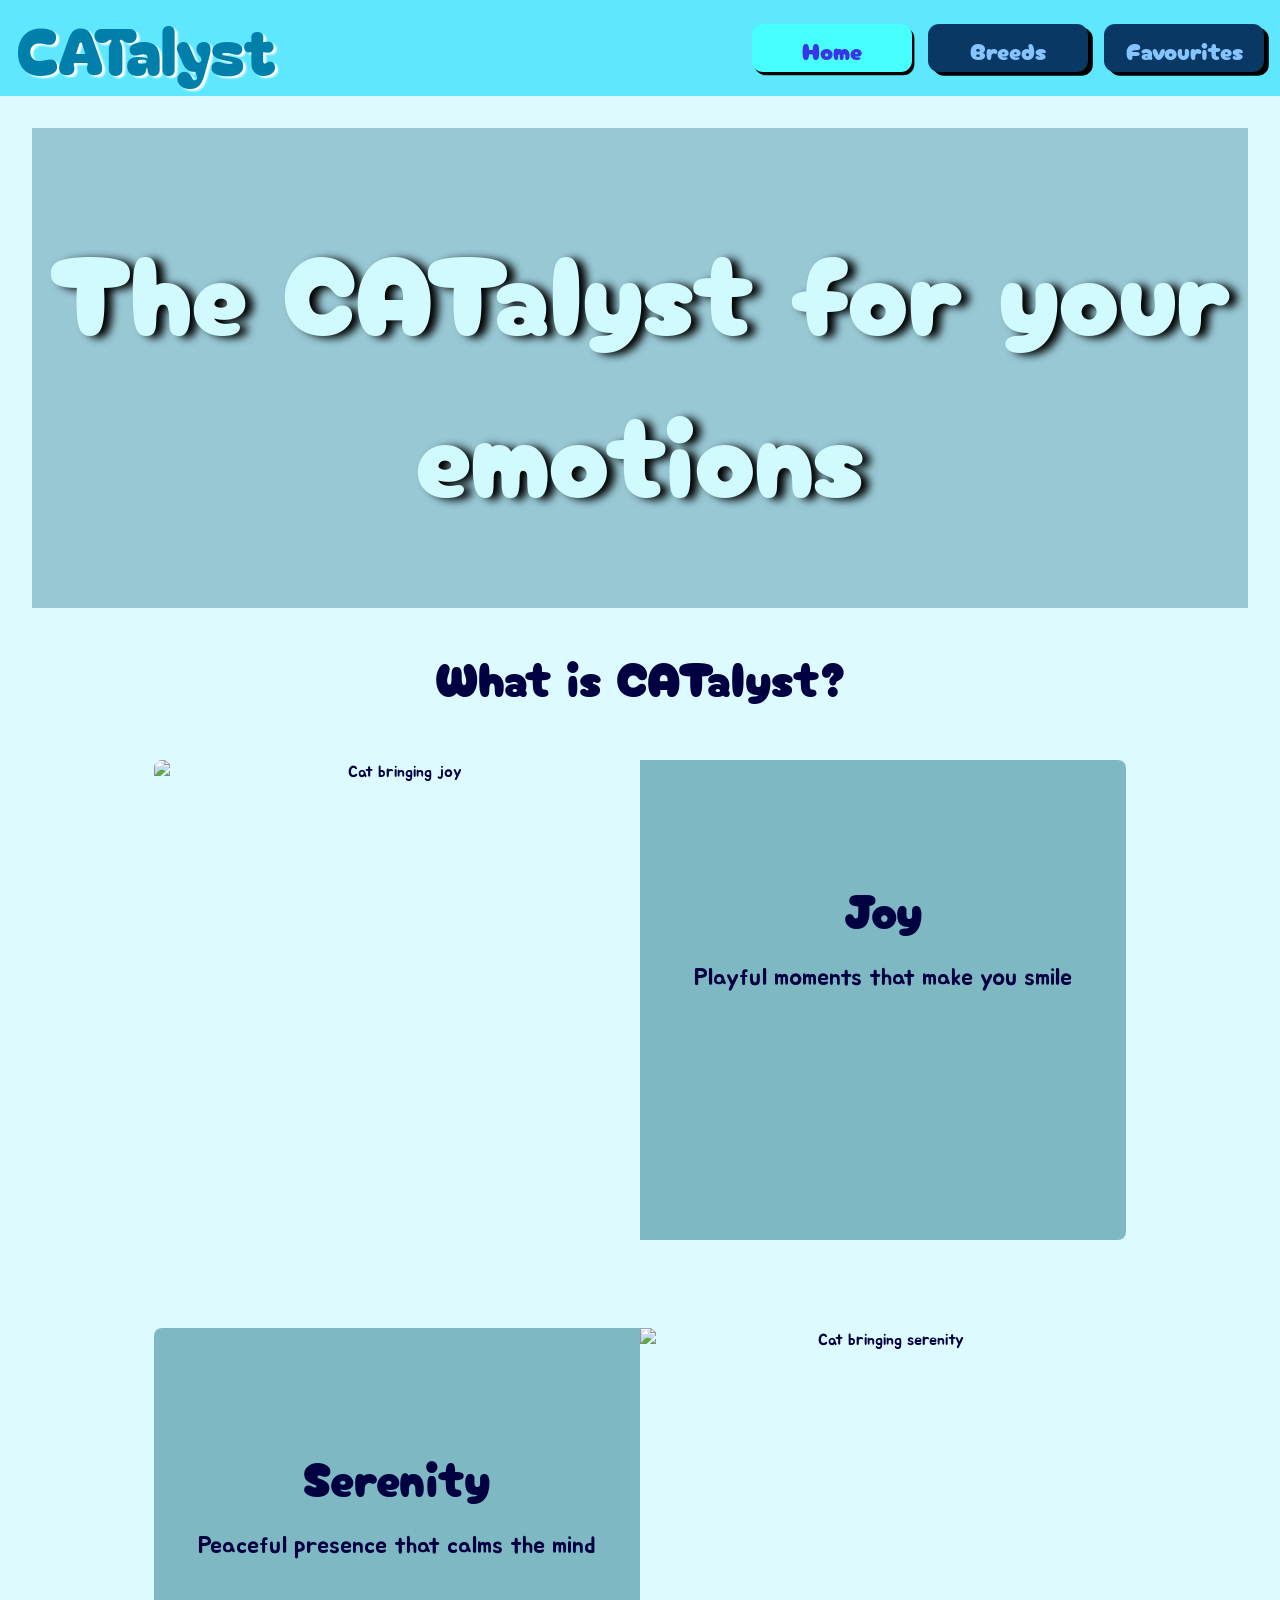
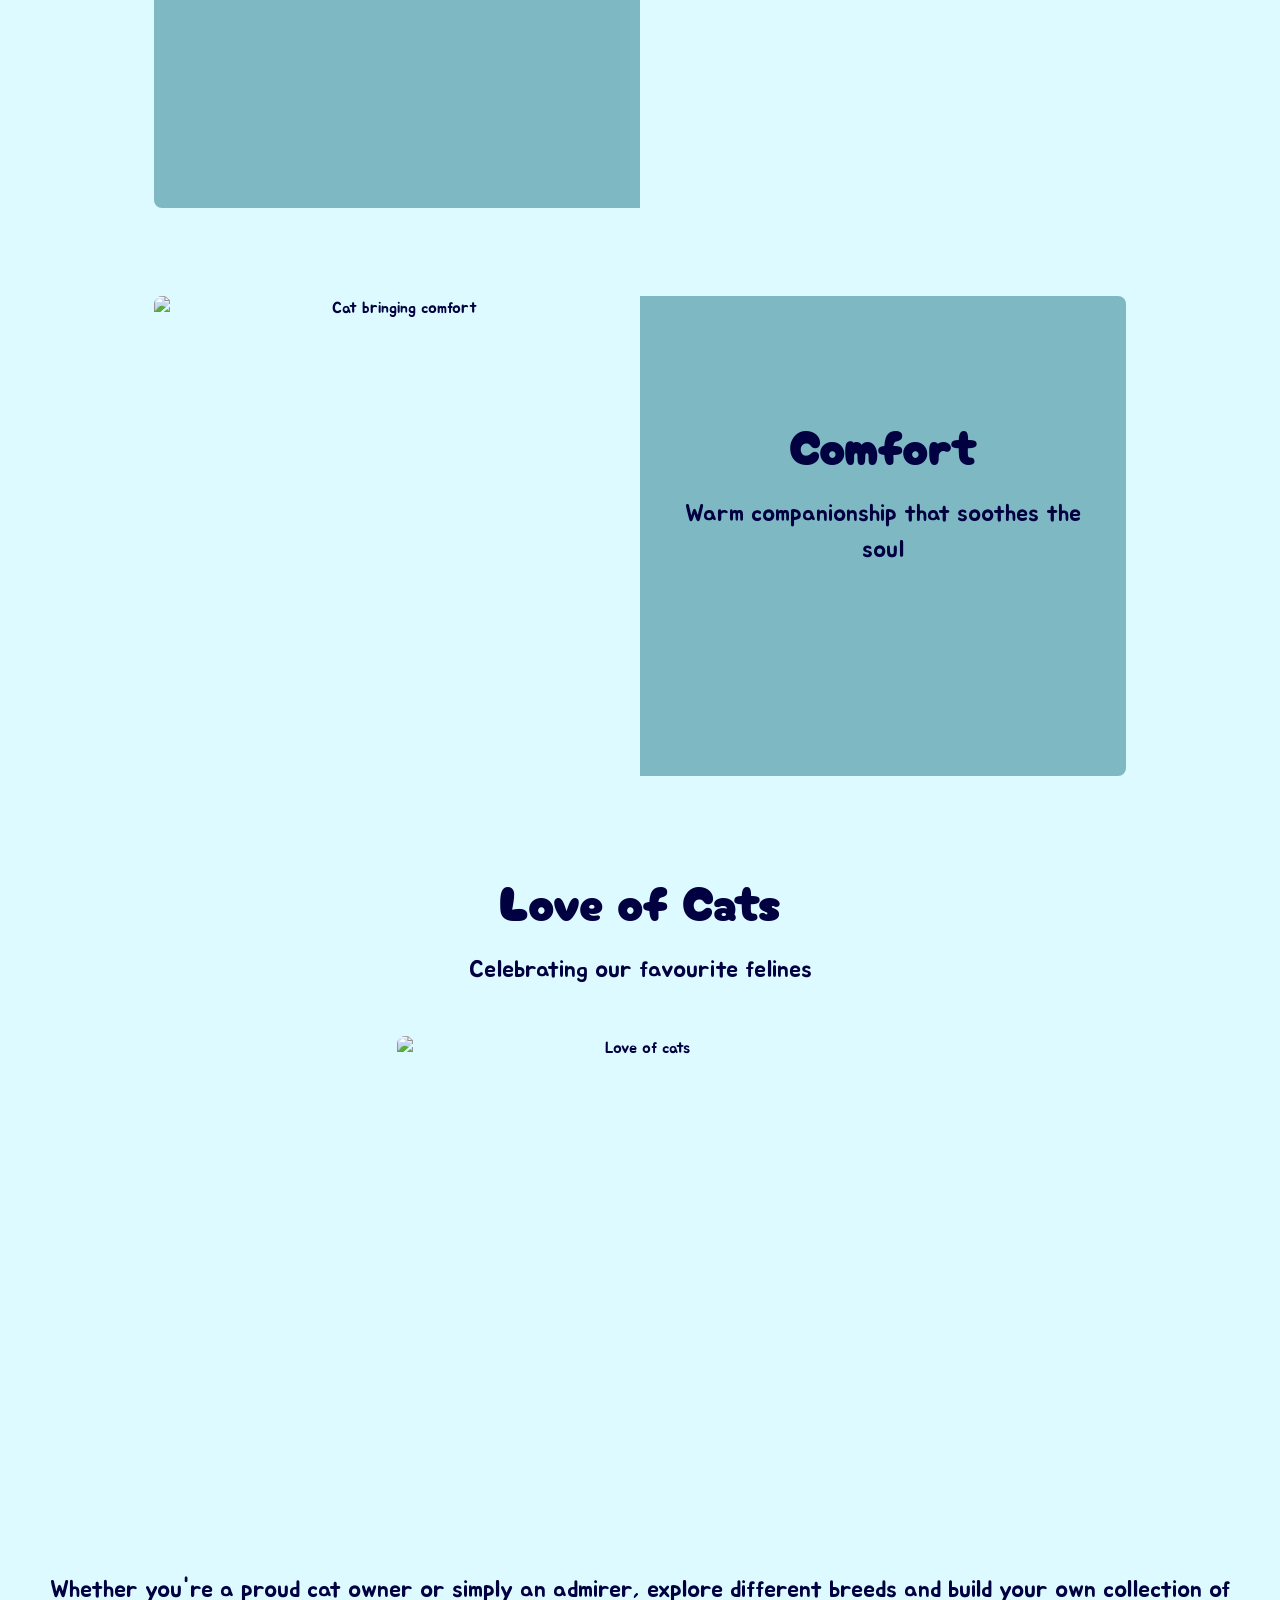
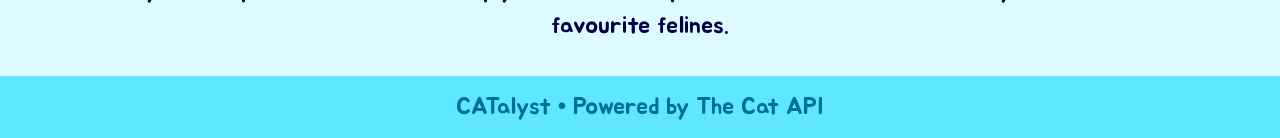
<file: index.html>
<!DOCTYPE html>
<html lang="en">    
<head>
    <meta charset="UTF-8">
    <meta name="viewport" content="width=device-width, initial-scale=1.0">
    <title>CATalyst</title>
    <script src="resources/js/script.js" defer></script>
    <link rel="stylesheet" href="./resources/css/style.css">
    <link rel="preconnect" href="https://fonts.googleapis.com">
    <link rel="preconnect" href="https://fonts.gstatic.com" crossorigin>
    <link href="https://fonts.googleapis.com/css2?family=Bagel+Fat+One&family=Cherry+Bomb+One&family=Instrument+Sans:ital,wght@0,400..700;1,400..700&family=Jua&display=swap" rel="stylesheet">
</head>
<body>
    <header>
        <div class="header-container">
            <h1>CATalyst</h1>
            <nav>
                <ul>
                    <li><a href="index.html" class="active">Home</a></li>
                    <li><a href="breeds.html">Breeds</a></li>
                    <li><a href="favourites.html">Favourites</a></li>
                </ul>
            </nav>
        </div>
    </header>

    <main>
        <section id="welcome">
            <h2>The CATalyst for your emotions</h2>
            <div id="slideshow-container">
                <!-- Random 10 images added here -->
            </div>
        </section>
        <section id="about-catalyst">
            <h2>What is CATalyst?</h2>
            <div class="about-layout left-design">
                <img class="four-cats" alt="Cat bringing joy">
                <div>
                    <h3>Joy</h3>
                    <p>Playful moments that make you smile</p>
                </div>
            </div>
            <div class="about-layout right-design">
                <div>
                    <h3>Serenity</h3>
                    <p>Peaceful presence that calms the mind</p>
                </div>
                <img class="four-cats" alt="Cat bringing serenity">
            </div>
            <div class="about-layout left-design">
                <img class="four-cats" alt="Cat bringing comfort">
                <div>
                    <h3>Comfort</h3>
                    <p>Warm companionship that soothes the soul</p>
                </div>
            </div>
            <div class="about-center-layout">
                <h3>Love of Cats</h3>
                <p>Celebrating our favourite felines</p>
                <img class="four-cats" alt="Love of cats">
            </div>
            <p>Whether you're a proud cat owner or simply an admirer, explore different breeds and build your own collection of favourite felines.</p>
        </section>
    </main>

    <footer>
        <p>CATalyst • Powered by The Cat API</p>
    </footer>
</body>
</html>
</file>
<file: resources/css/style.css>
* {
    margin: 0;
    padding: 0;
    box-sizing: border-box;
}

html {
    font-size: 16px;
}

body {
    display: flex;
    flex-direction: column;
    min-height: 100vh;
    font-family: 'Jua', sans-serif;
}

h1 {
    color: #007faa;
    font-family: 'Bagel Fat One', cursive;
    font-weight: 400;
    text-shadow: 3px 2px 2px #fff;
    font-size: 4rem;
}

h2, h3 {
    font-family: 'Cherry Bomb One', cursive;
    font-weight: 400;
    font-size: 3rem;
    text-align: center;
}

p {
    font-size: 1.5rem;
}


/* Header */

.header-container {
    display: flex;
    background-color: #5ee7ff;
    justify-content: space-between;
    align-items: center;
    height: 6rem;
    padding: 0 1rem;
}

nav ul {
    list-style: none;
    display: flex;
}

nav ul li {
    margin-left: 1rem;
    display: flex;
}

nav ul li a {
    text-decoration: none;
    color: #85c4ff;
    padding: 0.5rem 1rem;
    background-color: rgb(9, 56, 100);
    transition: background-color 0.25s ease, color 0.25s ease;
    border-radius: 0.7rem;
    width: 10rem;
    height: 3rem;
    text-align: center;
    font-family: 'Cherry Bomb One', cursive;
    font-weight: 400;
    font-size: 1.5rem;
    box-shadow: 0.3rem 0.24rem 0rem 0rem rgb(0, 0, 0);
}

nav ul li a:hover {
    background-color: #2a9fff;
    color: #fff;
}

nav ul li a:active {
    background-color: #48ffff;
    color: #3835e6;
    box-shadow: none;
}

nav ul li a.active {
    background-color: #48ffff;
    color: #3835e6;
    box-shadow: 0.15rem 0.2rem 0rem 0rem rgb(0, 0, 0);
}

/* Main */

main {
    padding: 2rem;
    flex: 1;
    background-color: #dcfaff;
}

#welcome {
    margin-bottom: 2rem;
    height: 30rem;
    position: relative;
    overflow: hidden;
}

#welcome::after {
    content: '';
    position: absolute;
    top: 0;
    left: 0;
    width: 100%;
    height: 100%;
    background-color: #0057744f;
    z-index: 3;
}

#welcome h2 {
    text-shadow: 8px 2px 8px rgb(0, 0, 0);
    position: absolute;
    top: 50%;
    left: 50%;
    transform: translate(-50%, -50%);
    z-index: 4;
    color: rgb(209, 250, 255);
    text-align: center;
    font-size: 7rem;
    width: 100%;
}

#slideshow-container {
    position: absolute;
    top: 0;
    left: 0;
    width: 100%;
    height: 100%;
    display: flex;
    transition: transform 1.5s ease-in-out;
}

.slideshow-image {
    min-width: 100%;
    width: 100%;
    height: 100%;
    object-fit: cover;
    flex-shrink: 0;
}

#about-catalyst {
    line-height: 1.5;
    text-align: center;
    color: #010041;
}

#about-catalyst h2 {
    margin-bottom: 1rem;
}

#about-catalyst img {
    width: 40%;
    height: 30rem;
    object-fit: cover;
}

.about-layout {
    margin-bottom: 1.5rem;
    display: flex;
    justify-content: center;
    padding: 2rem 0;
}

.about-layout p {
    margin-top: 1rem;
}

.about-layout div {
    padding: 7rem 2rem 0rem 2rem;
    background-color: #126e7e77;
    width: 40%;
}

.left-design div {
    border-radius: 0 0.5rem 0.5rem 0;
}

.left-design img {
    border-radius: 0.5rem 0 0 0.5rem;
}

.right-design div {
    border-radius: 0.5rem 0 0 0.5rem;
}

.right-design img {
    border-radius: 0 0.5rem 0.5rem 0;
}

.about-center-layout {
    margin-bottom: 1.5rem;
    display: flex;
    flex-direction: column;
    align-items: center;
    padding: 2rem 0;
}

.about-center-layout p {
    margin-top: 1rem;
    margin-bottom: 3rem;
}

.about-center-layout img {
    border-radius: 0.5rem;
}

/* Footer */

footer {
    background-color: #5ee7ff;
    color: #006f94;
    text-align: center;
    padding: 1rem;
}

/* Responsiveness*/

@media only screen and (max-width: 1024px) {
    #about-catalyst img {
        width: 65%;
    }
    
    nav ul {
        flex-wrap: wrap;
        justify-content: center;
        gap: 0.3rem;
    }

    nav ul li a {
        width: 9rem;
        font-size: 1.4rem;
    }
}

@media only screen and (max-width: 768px) {
    h1 {
        font-size: 3rem;
    }

    h2, h3 {
        font-size: 2rem;
    }

    p {
        font-size: 1.3rem;
    }

    nav ul li a {
        padding: 0.5rem 1rem;
        border-radius: 0.7rem;
        width: 8rem;
        font-weight: 200;
        font-size: 1.3rem;
    }

    #welcome h2 {
        font-size: 6rem;
    }
}

@media only screen and (max-width: 540px) {
    h2 {
        font-size: 2.5rem;
    }

    .header-container {
        flex-direction: column;
        height: 10rem;
        padding: 1rem;
    }

    nav ul {
        width: 28rem;
        justify-content: space-between;
    }

    nav ul li {
        margin-left: 0rem;
    }

    #welcome h2 {
        font-size: 4.5rem;
        padding: 1rem;
    }

    .about-layout div {
        padding: 7rem 1rem 0rem 1rem;
    }

    #about-catalyst img {
        width: 60%;
        height: 25rem;
    }
}

@media only screen and (max-width: 430px) {
    .header-container {
        height: 14rem;
    }

    nav ul {
        width: 100%;
        flex-flow: wrap;
        justify-content: center;
    }

    nav ul li {
        margin: 0.5rem;
    }

    #welcome h2 {
        font-size: 3.3rem;
        padding: 0.5rem;
    }

    main {
        padding: 1rem;
    }

    #about-catalyst img {
        width: 80%;
    }

    .about-layout {
        display: block;
        padding: 1rem 0;
    }

    .about-layout div {
        width: 72%;
        padding: 5rem 1rem 2rem 1rem;
    }

    .left-design div {
        border-radius: 0.5rem;
        position: relative;
        left: 5rem;
        top: -5rem;
    }

    .left-design img {
        border-radius: 0.5rem;
        position: relative;
        left: -1.8rem;
    }

    .right-design div {
        border-radius: 0.5rem;
        position: relative;
        top: 21rem;
    }

    .right-design img {
        border-radius: 0.5rem;
        position: relative;
        left: 1.8rem;
        top: -17rem;
    }
}
</file>
